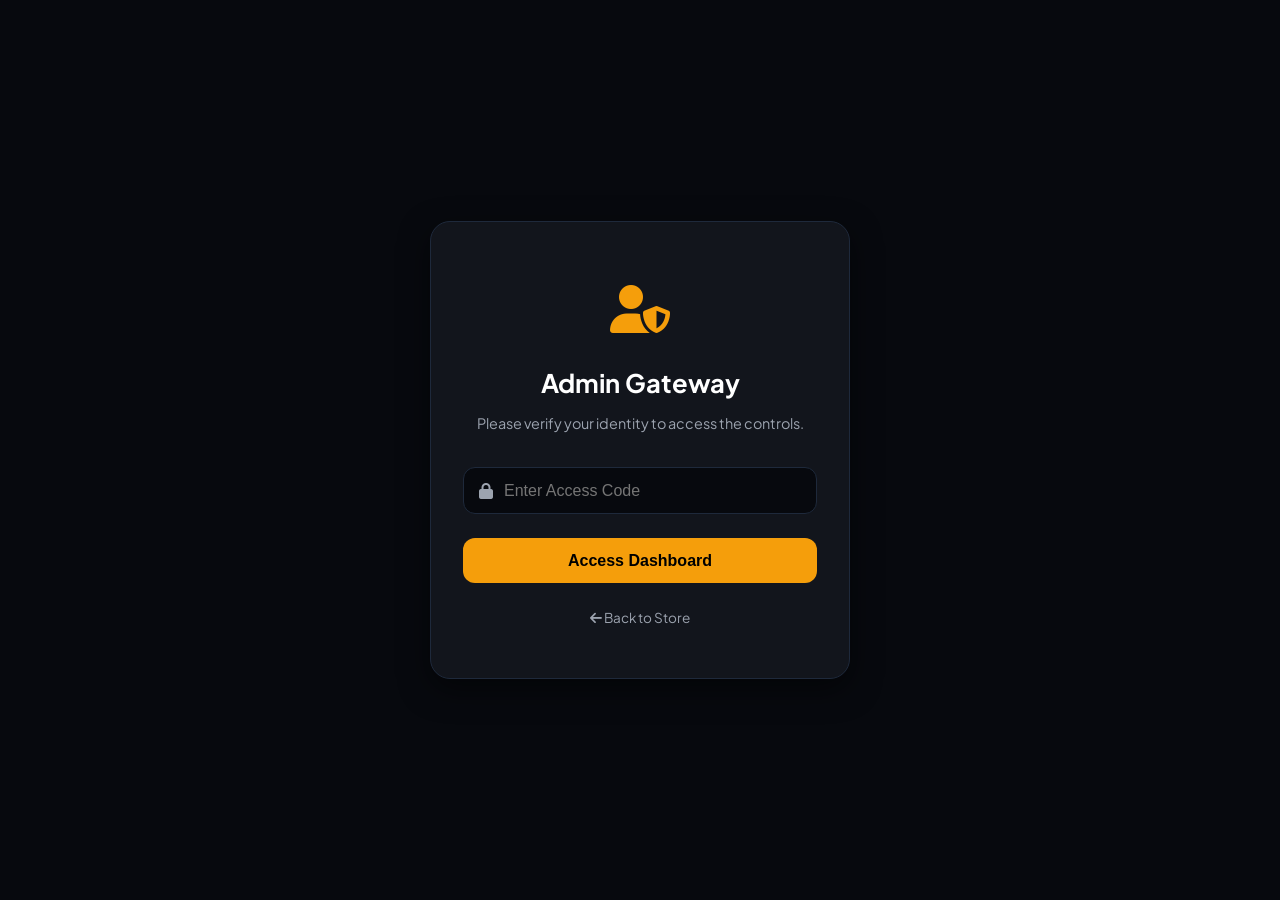
<file: admin.html>
<!DOCTYPE html>
<html lang="en">
<head>
    <meta charset="UTF-8">
    <meta name="viewport" content="width=device-width, initial-scale=1.0">
    <title>Milk Gallery | Admin Portal</title>
    <!-- Google Fonts & FontAwesome -->
    <link href="https://fonts.googleapis.com/css2?family=Plus+Jakarta+Sans:wght@300;400;600;800&display=swap" rel="stylesheet">
    <link rel="stylesheet" href="https://cdnjs.cloudflare.com/ajax/libs/font-awesome/6.4.0/css/all.min.css">
    <link rel="stylesheet" href="style.css">
</head>
<body class="admin-body">

    <!-- PASSWORD LOGIN WALL -->
    <div id="loginGate" class="gate-overlay">
        <div class="gate-card">
            <div class="gate-icon"><i class="fa-solid fa-user-shield"></i></div>
            <h2>Admin Gateway</h2>
            <p>Please verify your identity to access the controls.</p>
            <div class="input-container">
                <i class="fa-solid fa-lock"></i>
                <input type="password" id="gatePassword" placeholder="Enter Access Code">
            </div>
            <button onclick="verifyGatePassword()" class="btn-gate">Access Dashboard</button>
            <a href="index.html" class="back-to-store"><i class="fa-solid fa-arrow-left"></i> Back to Store</a>
        </div>
    </div>

    <!-- MAIN ADMIN CONTROL PANEL (Locked by default) -->
    <div id="adminDashboard" class="admin-dashboard-container hidden">
        <aside class="admin-sidebar">
            <div class="sidebar-brand">
                <i class="fa-solid fa-sliders"></i>
                <span>Control Panel</span>
            </div>
            <nav class="sidebar-nav">
                <a href="#" class="active"><i class="fa-solid fa-house-chimney-window"></i> Overview</a>
                <button onclick="lockDashboard()" class="logout-btn"><i class="fa-solid fa-power-off"></i> Lock Panel</button>
            </nav>
        </aside>

        <main class="admin-main">
            <!-- Header with Dark/Light Toggle -->
            <header class="admin-topbar">
                <h2>Storefront Customizer</h2>
                <div class="theme-toggle-area">
                    <span id="themeLabel">Dark Mode</span>
                    <label class="switch">
                        <input type="checkbox" id="themeCheckbox" onchange="toggleAdminTheme()">
                        <span class="slider round"></span>
                    </label>
                </div>
            </header>

            <div class="admin-grid">
                <!-- Change Password Widget -->
                <div class="admin-widget">
                    <div class="widget-header">
                        <div class="widget-icon"><i class="fa-solid fa-key"></i></div>
                        <h3>Change Credentials</h3>
                    </div>
                    <p class="widget-desc">Aap is admin panel ka password yahan se tabdeel kar sakte hain.</p>
                    <div class="input-field">
                        <label>New Secret Password</label>
                        <input type="password" id="adminNewPass" placeholder="Enter new password">
                    </div>
                    <button onclick="saveNewPassword()" class="btn-widget-primary">Save Changes</button>
                </div>

                <!-- Update Images Widget -->
                <div class="admin-widget">
                    <div class="widget-header">
                        <div class="widget-icon"><i class="fa-solid fa-photo-film"></i></div>
                        <h3>Upload Product Images</h3>
                    </div>
                    <p class="widget-desc">Apne computer/mobile se nayi tasveerein select karke website par lagayein.</p>
                    
                    <div class="input-field">
                        <label>Doodh Wali Image (Card 1)</label>
                        <input type="file" id="fileUpload1" accept="image/*" class="file-picker">
                    </div>

                    <div class="input-field">
                        <label>Makkhan/Ghee Wali Image (Card 2)</label>
                        <input type="file" id="fileUpload2" accept="image/*" class="file-picker">
                    </div>
                    
                    <button onclick="publishImages()" class="btn-widget-success">Publish Live</button>
                </div>
            </div>
        </main>
    </div>

    <script src="script.js"></script>
</body>
</html>
</file>
<file: style.css>
/* CSS RESET & VARIABLES */
* {
    box-sizing: border-box;
    margin: 0;
    padding: 0;
}

:root {
    --bg-dark: #090b0f;
    --bg-card: #12151c;
    --text-white: #ffffff;
    --text-muted: #9ca3af;
    --gold: #f59e0b;
    --green: #22c55e;
    --border: #1e293b;
    --font-primary: 'Plus Jakarta Sans', sans-serif;
}

body {
    font-family: var(--font-primary);
    background-color: var(--bg-dark);
    color: var(--text-white);
    line-height: 1.6;
    overflow-x: hidden;
}

.container {
    width: 100%;
    max-width: 1200px;
    margin: 0 auto;
    padding: 0 1.5rem;
}

.hidden {
    display: none !important;
}

/* NAVBAR (Storefront) */
.navbar {
    background-color: rgba(9, 11, 15, 0.85);
    backdrop-filter: blur(12px);
    border-bottom: 1px solid var(--border);
    position: sticky;
    top: 0;
    z-index: 100;
}

.nav-container {
    display: flex;
    justify-content: space-between;
    align-items: center;
    padding: 1rem 1.5rem;
}

.brand {
    display: flex;
    align-items: center;
    gap: 0.5rem;
}

.brand-icon {
    background: var(--gold);
    color: #000;
    width: 38px;
    height: 38px;
    display: flex;
    align-items: center;
    justify-content: center;
    border-radius: 50%;
    font-size: 1.1rem;
    box-shadow: 0 0 15px rgba(245, 158, 11, 0.3);
}

.brand-name {
    font-weight: 800;
    font-size: 1.35rem;
}

.brand-name span {
    color: var(--gold);
}

.loc-btn {
    text-decoration: none;
    border: 1px solid var(--gold);
    color: var(--gold);
    padding: 0.5rem 1rem;
    border-radius: 50px;
    font-size: 0.85rem;
    font-weight: 600;
    display: flex;
    align-items: center;
    gap: 0.5rem;
    transition: 0.3s ease;
}

.loc-btn:hover {
    background-color: var(--gold);
    color: #000;
}

/* HERO SECTION */
.hero {
    text-align: center;
    margin: 4rem auto;
    max-width: 700px;
}

.badge {
    background: rgba(245, 158, 11, 0.1);
    color: var(--gold);
    border: 1px solid rgba(245, 158, 11, 0.2);
    font-size: 0.75rem;
    font-weight: 700;
    letter-spacing: 1.5px;
    text-transform: uppercase;
    padding: 0.35rem 1rem;
    border-radius: 50px;
}

.hero h1 {
    font-size: 2.8rem;
    font-weight: 800;
    line-height: 1.15;
    margin: 1.5rem 0 1rem;
}

.serif-text {
    font-family: 'Playfair Display', serif;
    font-style: italic;
    color: var(--gold);
}

.hero p {
    color: var(--text-muted);
    font-size: 1.1rem;
}

/* RESPONSIVE CARDS */
.products-grid {
    display: grid;
    grid-template-columns: repeat(auto-fit, minmax(290px, 1fr));
    gap: 2rem;
    margin-bottom: 4rem;
}

.product-card {
    background-color: var(--bg-card);
    border: 1px solid var(--border);
    border-radius: 1rem;
    overflow: hidden;
    transition: transform 0.3s ease, border-color 0.3s ease;
}

.product-card:hover {
    transform: translateY(-5px);
    border-color: rgba(245, 158, 11, 0.3);
}

.img-wrapper {
    height: 240px;
    overflow: hidden;
}

.img-wrapper img {
    width: 100%;
    height: 100%;
    object-fit: cover;
    transition: transform 0.5s ease;
}

.product-card:hover .img-wrapper img {
    transform: scale(1.05);
}

.card-details {
    padding: 1.5rem;
}

.tag {
    color: var(--gold);
    font-size: 0.75rem;
    text-transform: uppercase;
    font-weight: 700;
    letter-spacing: 1px;
}

.card-details h3 {
    font-size: 1.35rem;
    margin: 0.5rem 0;
}

.card-details p {
    color: var(--text-muted);
    font-size: 0.9rem;
}

/* CTA CALL TO ACTION (WhatsApp) */
.cta-section {
    background: linear-gradient(135deg, #10141d, #080a0e);
    border: 1px solid var(--border);
    border-radius: 1.5rem;
    padding: 3.5rem 2rem;
    text-align: center;
    margin-bottom: 5rem;
}

.cta-card h2 {
    font-size: 1.85rem;
    margin-bottom: 0.5rem;
}

.cta-card p {
    color: var(--text-muted);
    margin-bottom: 2rem;
}

.wa-btn {
    text-decoration: none;
    background: linear-gradient(135deg, var(--green), #15803d);
    color: #fff;
    font-weight: 700;
    padding: 1rem 2.2rem;
    border-radius: 50px;
    display: inline-flex;
    align-items: center;
    gap: 0.75rem;
    box-shadow: 0 4px 15px rgba(34, 197, 94, 0.3);
    transition: transform 0.2s ease, box-shadow 0.2s ease;
}

.wa-btn:hover {
    transform: translateY(-2px);
    box-shadow: 0 6px 20px rgba(34, 197, 94, 0.5);
}

/* FOOTER */
.footer {
    border-top: 1px solid var(--border);
    padding: 2rem 1.5rem;
    text-align: center;
    position: relative;
    background-color: #06070a;
}

.footer p {
    color: #4b5563;
    font-size: 0.85rem;
}

.secret-dot {
    position: absolute;
    bottom: 0.5rem;
    right: 0.5rem;
    color: #0d121c;
    text-decoration: none;
    cursor: pointer;
    font-size: 1rem;
}

/* ==============================================
   ADMIN GATEWAY & PASSWORD PANEL STYLING
   ============================================== */
.admin-body {
    background-color: #07090e;
}

.gate-overlay {
    position: fixed;
    inset: 0;
    background-color: #07090e;
    display: flex;
    align-items: center;
    justify-content: center;
    z-index: 9999;
    padding: 1.5rem;
}

.gate-card {
    background-color: var(--bg-card);
    border: 1px solid var(--border);
    border-radius: 1.25rem;
    padding: 3rem 2rem;
    text-align: center;
    width: 100%;
    max-width: 420px;
    box-shadow: 0 10px 30px rgba(0, 0, 0, 0.5);
}

.gate-icon {
    font-size: 3rem;
    color: var(--gold);
    margin-bottom: 1rem;
}

.gate-card h2 {
    font-size: 1.6rem;
    margin-bottom: 0.5rem;
}

.gate-card p {
    color: var(--text-muted);
    font-size: 0.9rem;
    margin-bottom: 2rem;
}

.input-container {
    position: relative;
    margin-bottom: 1.5rem;
}

.input-container i {
    position: absolute;
    left: 1rem;
    top: 50%;
    transform: translateY(-50%);
    color: var(--text-muted);
}

.input-container input {
    width: 100%;
    background-color: #07090e;
    border: 1px solid var(--border);
    border-radius: 0.75rem;
    padding: 0.85rem 1rem 0.85rem 2.5rem;
    color: #fff;
    font-size: 1rem;
}

.input-container input:focus {
    outline: none;
    border-color: var(--gold);
}

.btn-gate {
    width: 100%;
    background-color: var(--gold);
    color: #000;
    font-weight: 700;
    padding: 0.85rem;
    border: none;
    border-radius: 0.75rem;
    cursor: pointer;
    font-size: 1rem;
}

.back-to-store {
    display: inline-block;
    margin-top: 1.5rem;
    color: var(--text-muted);
    text-decoration: none;
    font-size: 0.85rem;
}

/* MAIN CONTROL PANEL LAYOUT (LIGHT THEME DEFAULT FOR COOL CONTRAST) */
.admin-dashboard-container {
    display: grid;
    grid-template-columns: 260px 1fr;
    min-height: 100vh;
    background-color: #f1f5f9; /* Rich sleek light-gray */
    color: #1e293b;
}

.admin-sidebar {
    background-color: #ffffff;
    border-right: 1px solid #e2e8f0;
    padding: 2rem 1.5rem;
    display: flex;
    flex-direction: column;
    justify-content: space-between;
}

.sidebar-brand {
    font-size: 1.3rem;
    font-weight: 800;
    display: flex;
    align-items: center;
    gap: 0.5rem;
    color: #0f172a;
}

.sidebar-nav {
    display: flex;
    flex-direction: column;
    gap: 1rem;
    margin-top: 3rem;
    height: 100%;
}

.sidebar-nav a {
    text-decoration: none;
    color: #475569;
    font-weight: 600;
    padding: 0.75rem 1rem;
    border-radius: 0.5rem;
    display: flex;
    align-items: center;
    gap: 0.75rem;
    transition: 0.2s;
}

.sidebar-nav a.active, .sidebar-nav a:hover {
    background-color: #e2e8f0;
    color: #0f172a;
}

.logout-btn {
    background-color: #ef4444;
    color: white;
    border: none;
    border-radius: 0.5rem;
    padding: 0.75rem;
    cursor: pointer;
    font-weight: 700;
    display: flex;
    align-items: center;
    justify-content: center;
    gap: 0.5rem;
}

.admin-main {
    padding: 3rem;
}

.admin-topbar {
    display: flex;
    justify-content: space-between;
    align-items: center;
    border-bottom: 2px solid #e2e8f0;
    padding-bottom: 1.5rem;
    margin-bottom: 2.5rem;
}

.admin-topbar h2 {
    font-weight: 800;
    color: #0f172a;
}

/* Theme Toggle Switch */
.theme-toggle-area {
    display: flex;
    align-items: center;
    gap: 0.75rem;
    font-weight: 600;
    font-size: 0.9rem;
}

.switch {
    position: relative;
    display: inline-block;
    width: 48px;
    height: 24px;
}

.switch input {
    opacity: 0;
    width: 0;
    height: 0;
}

.slider {
    position: absolute;
    cursor: pointer;
    top: 0;
    left: 0;
    right: 0;
    bottom: 0;
    background-color: #cbd5e1;
    transition: .4s;
}

.slider:before {
    position: absolute;
    content: "";
    height: 16px;
    width: 16px;
    left: 4px;
    bottom: 4px;
    background-color: white;
    transition: .4s;
}

input:checked + .slider {
    background-color: #10b981;
}

input:checked + .slider:before {
    transform: translateX(24px);
}

.slider.round {
    border-radius: 34px;
}

.slider.round:before {
    border-radius: 50%;
}

/* ADMIN DARK THEME INVERSION */
.admin-dark-theme {
    background-color: #0f172a !important;
    color: #f1f5f9 !important;
}

.admin-dark-theme .admin-sidebar, 
.admin-dark-theme .admin-widget {
    background-color: #1e293b !important;
    border-color: #334155 !important;
}

.admin-dark-theme .admin-topbar {
    border-bottom-color: #334155;
}

.admin-dark-theme h2,
.admin-dark-theme h3,
.admin-dark-theme .sidebar-brand {
    color: #ffffff !important;
}

.admin-dark-theme .sidebar-nav a {
    color: #94a3b8;
}

.admin-dark-theme .sidebar-nav a.active {
    background-color: #334155;
    color: #fff;
}

/* GRID & WIDGETS */
.admin-grid {
    display: grid;
    grid-template-columns: repeat(auto-fit, minmax(320px, 1fr));
    gap: 2rem;
}

.admin-widget {
    background-color: #ffffff;
    border: 1px solid #e2e8f0;
    border-radius: 1rem;
    padding: 2rem;
    box-shadow: 0 4px 6px -1px rgba(0,0,0,0.05);
}

.widget-header {
    display: flex;
    align-items: center;
    gap: 0.75rem;
    margin-bottom: 0.5rem;
}

.widget-icon {
    font-size: 1.25rem;
    color: #4f46e5;
}

.widget-header h3 {
    font-size: 1.2rem;
    color: #0f172a;
}

.widget-desc {
    font-size: 0.85rem;
    color: #64748b;
    margin-bottom: 1.5rem;
}

.input-field {
    margin-bottom: 1.25rem;
}

.input-field label {
    display: block;
    font-size: 0.85rem;
    font-weight: 600;
    margin-bottom: 0.5rem;
}

.input-field input[type="password"] {
    width: 100%;
    padding: 0.75rem;
    border: 1px solid #cbd5e1;
    background-color: #f8fafc;
    border-radius: 0.5rem;
}

.admin-dark-theme .input-field input[type="password"] {
    background-color: #0f172a;
    border-color: #334155;
    color: #fff;
}

.file-picker {
    width: 100%;
    font-size: 0.8rem;
}

.file-picker::file-selector-button {
    background-color: #e2e8f0;
    border: none;
    padding: 0.5rem 1rem;
    border-radius: 0.5rem;
    cursor: pointer;
    font-weight: 600;
    margin-right: 1rem;
}

.admin-dark-theme .file-picker::file-selector-button {
    background-color: #334155;
    color: #fff;
}

.btn-widget-primary {
    width: 100%;
    background-color: #4f46e5;
    color: white;
    border: none;
    border-radius: 0.5rem;
    padding: 0.75rem;
    font-weight: 700;
    cursor: pointer;
}

.btn-widget-success {
    width: 100%;
    background-color: #10b981;
    color: white;
    border: none;
    border-radius: 0.5rem;
    padding: 0.75rem;
    font-weight: 700;
    cursor: pointer;
}

/* RESPONSIVE CSS (Mobile View Optimization) */
@media (max-width: 900px) {
    .admin-dashboard-container {
        grid-template-columns: 1fr;
    }
    .admin-sidebar {
        border-right: none;
        border-bottom: 1px solid #e2e8f0;
        padding: 1.5rem;
    }
    .sidebar-nav {
        margin-top: 1rem;
        flex-direction: row;
        overflow-x: auto;
    }
    .admin-main {
        padding: 1.5rem;
    }
}

@media (max-width: 600px) {
    .hero h1 {
        font-size: 2.1rem;
    }
    .hero p {
        font-size: 0.95rem;
    }
    .cta-section {
        padding: 2.5rem 1rem;
    }
}
</file>
